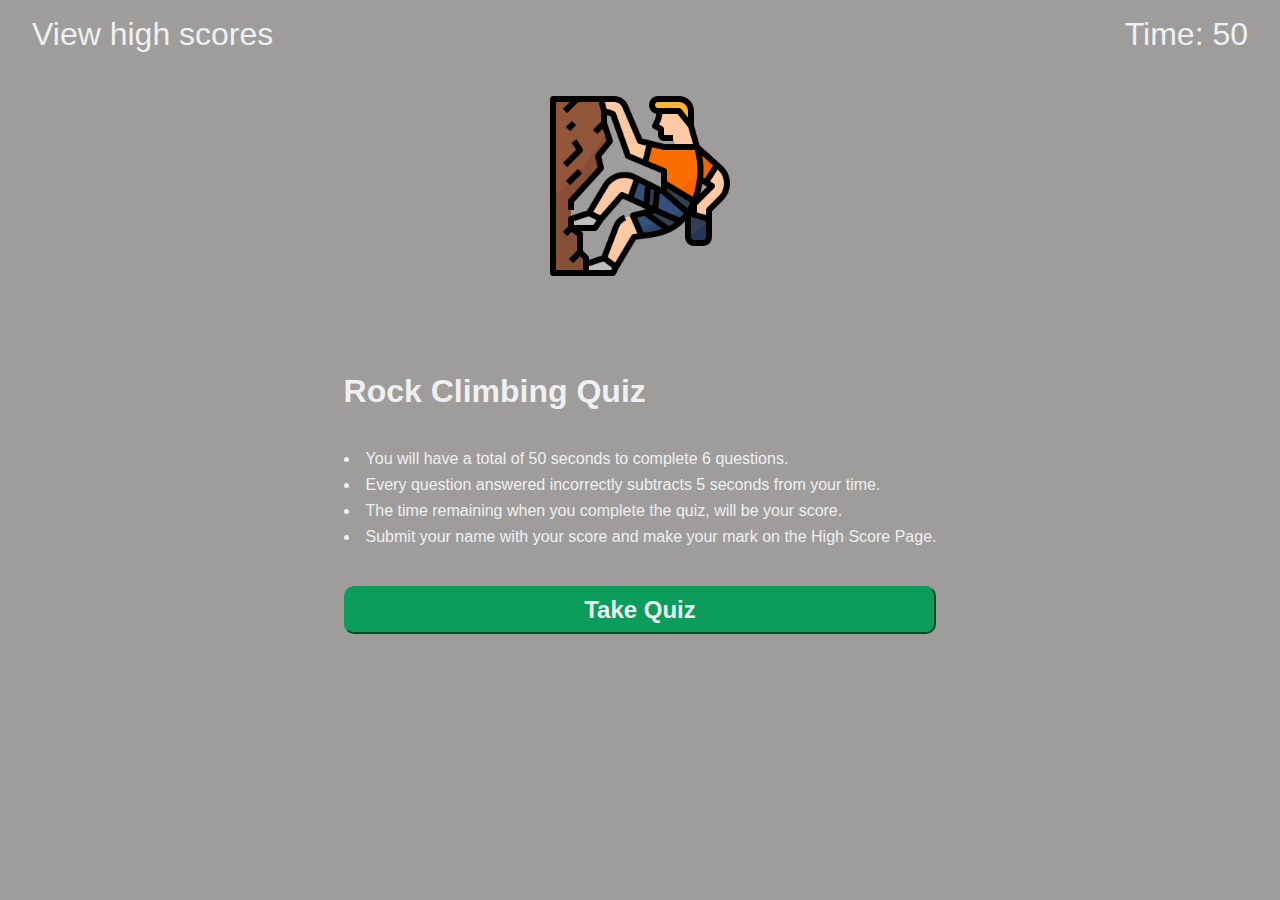
<file: index.html>
<!DOCTYPE html>
<html lang="en">
  <head>
    <meta charset="UTF-8" />
    <meta http-equiv="X-UA-Compatible" content="IE=edge" />
    <meta name="viewport" content="width=device-width, initial-scale=1.0" />
    <title>Rock Climbing Quiz</title>
    <link rel="stylesheet" href="assets/css/style.css" />
  </head>
  <body>
    <main class="background">
      <header>
        <a class="high-scores" href="highScore.html">View high scores</a>
        <p>Time: <span class="timer">50</span></p>
      </header>

      <section class="start" id="start">
        <div class="quiz-images">
          <img src="assets/images/climbing.png" alt="" />
        </div>
        <div class="quiz-content">
          <h1>Rock Climbing Quiz</h1>
          <ul>
            <li>
              You will have a total of 50 seconds to complete 6 questions.
            </li>
            <li>
              Every question answered incorrectly subtracts 5 seconds from your
              time.
            </li>
            <li>
              The time remaining when you complete the quiz, will be your score.
            </li>
            <li>
              Submit your name with your score and make your mark on the High
              Score Page.
            </li>
          </ul>
          <button class="take-quiz-btn">Take Quiz</button>
        </div>
      </section>
      <section id="quiz" style="display: none">
        <div class="quiz-images">
          <img id="quiz-images" alt="" />
        </div>
        <div class="quiz-content">
          <div class="question"></div>
          <form class="quizForm" id="quizForm" action="">
            <div class="choices"></div>
            <button class="submit-answer-btn">Submit</button>
            <p class="question-message"></p>
          </form>
        </div>
      </section>
      <section class="end" id="end" style="display: none">
        <div class="quiz-images">
          <img src="assets/images/finish.png" alt="" />
        </div>
        <form action="">
          <h2>You've Completed the Quiz!</h2>
          <p class="score-text"></p>
          <input
            class="player-input"
            name="player-input"
            type="text"
            placeholder="Player Name"
          />
          <button class="submit-high-score">Submit</button>
        </form>
      </section>
      <footer style="display: none">
        <a
          href="https://www.flaticon.com/free-icons/climbing"
          title="climbing icons"
          >Climbing icons created by monkik - Flaticon</a
        >
        <a
          href="https://www.flaticon.com/free-icons/summit"
          title="summit icons"
          >Summit icons created by Freepik - Flaticon</a
        >
        <a
          href="https://www.flaticon.com/free-icons/climbing-wall"
          title="climbing-wall icons"
          >Climbing-wall icons created by Freepik - Flaticon</a
        >
        <a
          href="https://www.flaticon.com/free-icons/miscellaneous"
          title="miscellaneous icons"
          >Miscellaneous icons created by Smashicons - Flaticon</a
        >
        <a
          href="https://www.flaticon.com/free-icons/climbing-shoes"
          title="climbing shoes icons"
          >Climbing shoes icons created by Freepik - Flaticon</a
        >
        <a
          href="https://www.flaticon.com/free-icons/climber"
          title="climber icons"
          >Climber icons created by Freepik - Flaticon</a
        >
        <a
          href="https://www.flaticon.com/free-icons/carabiner"
          title="carabiner icons"
          >Carabiner icons created by Paul J. - Flaticon</a
        >
        <a
          href="https://www.flaticon.com/free-icons/milestones"
          title="milestones icons"
          >Milestones icons created by Freepik - Flaticon</a
        >
      </footer>
    </main>
    <script src="assets/js/script.js"></script>
  </body>
</html>
</file>
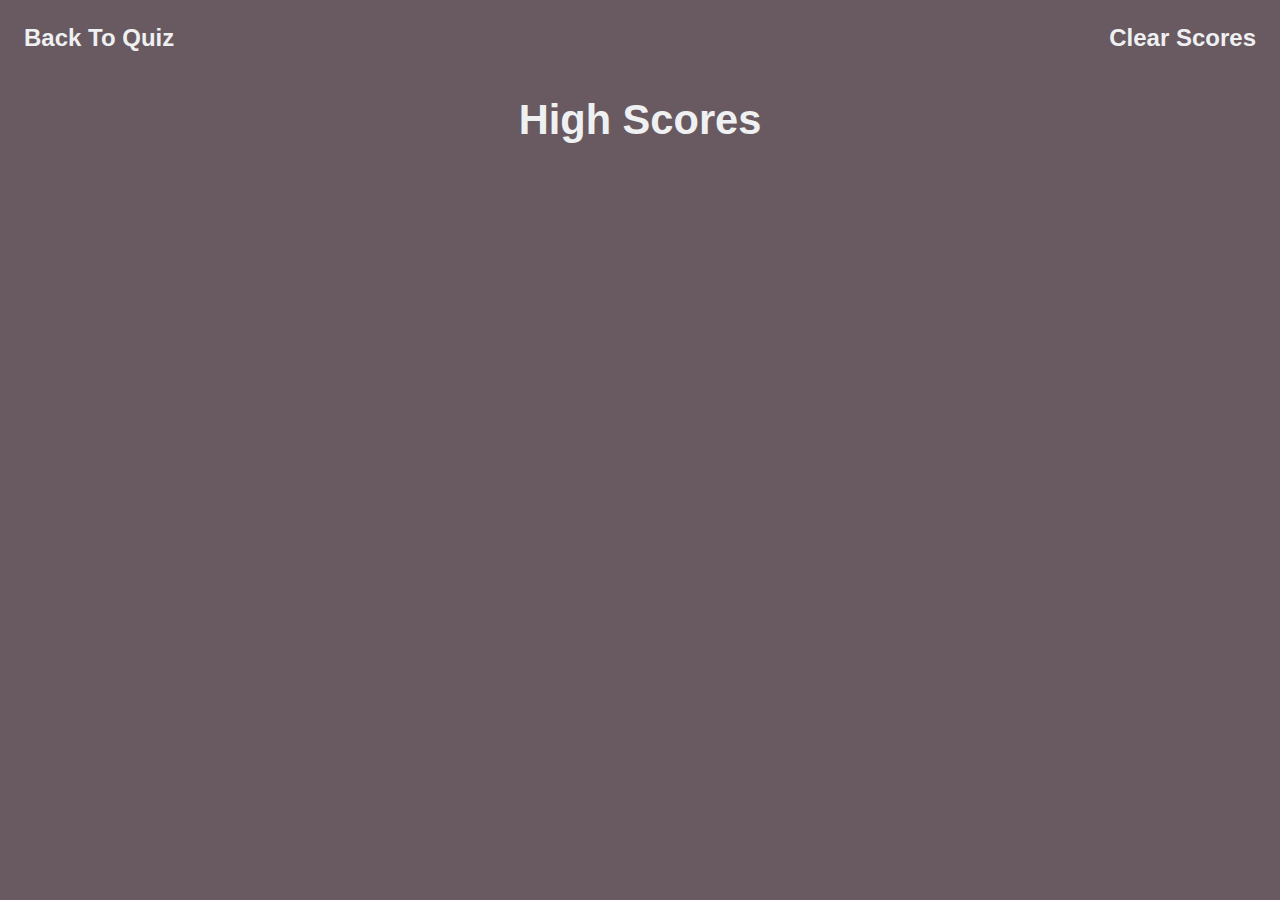
<file: highScore.html>
<!DOCTYPE html>
<html lang="en">
  <head>
    <meta charset="UTF-8" />
    <meta http-equiv="X-UA-Compatible" content="IE=edge" />
    <meta name="viewport" content="width=device-width, initial-scale=1.0" />
    <title>High Scores for Code Quiz</title>
    <link rel="stylesheet" href="assets/css/highscore.css" />
  </head>
  <body class="high-scores-body">
    <nav class="high-score-nav">
      <a class="high-score-home" href="index.html">Back To Quiz</a>
      <a class="high-score-clear" href="#">Clear Scores</a>
    </nav>
    <header class="high-score-header">
      <h1>High Scores</h1>
    </header>
    <section class="high-score-list"></section>
    <script src="assets/js/highScore.js"></script>
  </body>
</html>
</file>
<file: assets/css/style.css>
:root {
  --white: #eff0f1;
  --brown: #685a60;
  --grey: #9e9d9c;
  --green: #0c9c5b;
}
*,
html {
  margin: 0;
  padding: 0;
  box-sizing: border-box;
  overflow-x: hidden;
  font-family: "Roboto", sans-serif;
  color: var(--white);
}

.background {
  position: relative;
  background-color: var(--grey);
  width: 100vw;
  height: 100vh;
  z-index: 10;
  /* background-color: rgb(107, 107, 107); */
  background-blend-mode: multiply;
  background-size: cover;
  background-repeat: no-repeat;
}

header {
  position: absolute;
  top: 0;
  width: 100vw;
  display: flex;
  flex-direction: row;
  justify-content: space-between;
  align-items: center;
  padding: 1rem 2rem;
  font-size: 2rem;
  color: var(--white);
}
header p {
  text-align: right;
}
header a {
  text-decoration: none;
  color: var(--white);
}

section {
  display: flex;
  flex-direction: column;
  justify-content: space-evenly;
  align-items: center;
  padding: 1rem 5rem;
  width: 100vw;
  height: 100vh;
  text-align: center;
}

.quiz-images {
  display: flex;
  align-items: center;
  justify-content: center;
  height: 40%;
  margin-bottom: 1rem;
}
.quiz-images img {
  width: 75%;
}
.quiz-content {
  color: var(--white);
  text-align: left;
  height: 60%;
}
.start h1 {
  text-align: left;
  font-size: 2rem;
}
.start ul {
  margin: 2rem 0;
  list-style-position: inside;
}
.start li {
  margin: 0.5rem 0;
}
.take-quiz-btn,
.submit-high-score {
  padding: 0.5rem 0;
  font-size: 1.5rem;
  font-weight: 600;
  border-color: var(--green);
  color: var(--white);
  background-color: var(--green);
  border-radius: 10px;
  width: 100%;
}
.take-quiz-btn,
.submit-high-score:hover {
  cursor: pointer;
}

.quizForm input[type="radio"] {
  opacity: 0;
  position: fixed;
  width: 0;
}

.quizForm label {
  display: block;
  background-color: var(--brown);
  color: var(--white);
  border-color: var(--brown);
  border-radius: 10px;
  padding: 0.75rem 2rem;
  margin: 0.5rem 0;
  text-align: center;
}
.quizForm label:hover {
  cursor: pointer;
}
.question {
  font-size: 1.2rem;
}
.quizForm input[type="radio"]:checked + label {
  background-color: var(--white);
  color: var(--brown);
  border-color: var(--white);
}
.submit-answer-btn {
  font-size: 1.5rem;
  background-color: var(--green);
  border: 2px solid var(--green);
  width: 100%;
  border-radius: 10px;
  padding: 0.75rem 0;
  margin: 1rem 0;
}
.submit-answer-btn:hover {
  cursor: pointer;
}

.end p,
.end input,
.end button {
  margin: 1rem 0;
}
.end {
  justify-content: flex-start;
}
.end input {
  text-align: center;
  width: 100%;
  height: 2rem;
  box-sizing: border-box;
  padding: 1rem;
  color: black;
}
.end input[type="text"]:focus {
  outline: none;
  border: 2px solid var(--green);
}

@media screen and (max-width: 750px) {
  header {
    font-size: 1.3rem;
  }
  section {
    padding: 1rem 1rem 0;
    /* justify-content: flex-start; */
  }
  .quiz-images {
    height: 40%;
  }
  .quiz-content {
    margin-top: 1rem;
    height: 60%;
  }
  .quiz-images img {
    /* width: 175px; */
  }
  .start ul {
    margin: 1rem 0;
  }
}
@media screen and (max-width: 350px) {
  header {
    font-size: 1.2rem;
    padding: 1rem 1rem;
  }

  .quiz-images {
    align-items: flex-end;
    margin-bottom: 0;
  }
  .quiz-content ul {
    margin: 0.1rem 0;
  }
}
</file>
<file: assets/css/highscore.css>
:root {
  --white: #eff0f1;
  --brown: #685a60;
  --grey: #9e9d9c;
  --green: #0c9c5b;
}
html {
  margin: 0;
  padding: 0;
  box-sizing: border-box;
  overflow-x: hidden;
  font-family: "Roboto", sans-serif;
}
.high-scores-body {
  background-color: var(--brown);
}
.high-score-nav {
  display: flex;
  justify-content: space-between;
}
.high-score-nav a {
  margin: 1rem 1rem 0;
  text-decoration: none;
  font-size: 1.5rem;
  font-weight: 600;
  color: var(--white);
}
.high-score-header {
  display: flex;
  justify-content: center;
  color: var(--white);
  font-size: 1.3rem;
  padding: 1rem 0;
}
.high-score-list {
  display: flex;
  flex-direction: column;
  align-items: center;
  background-color: var(--brown);
  margin: 1rem 2rem;
}
.high-score-list div {
  padding: 0.5rem 0;
  display: block;
  width: 100%;
  color: var(--white);
  font-weight: 600;
  text-align: center;
  font-size: 1.5rem;
  border-color: var(--white);
  border-style: solid;
  border-width: 7px 14px 7px 14px;
}
.high-score-list div:first-child {
  border-top: 14px solid var(--white);
}
.high-score-list div:last-child {
  border-bottom: 14px solid var(--white);
}
</file>
